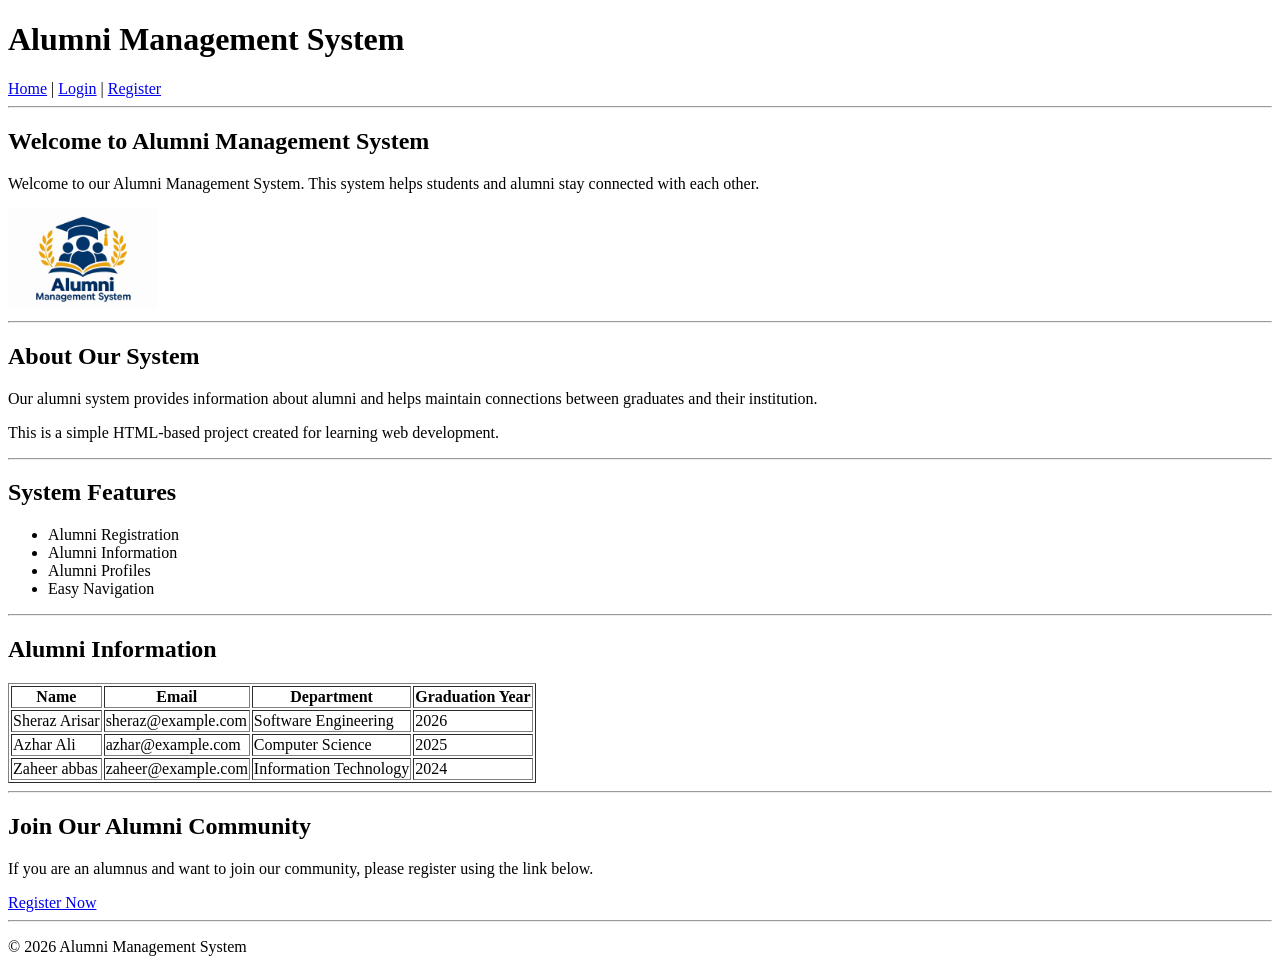
<file: Alumni managements system html Lab 1/index.html>
<!DOCTYPE html>
<html lang="en">
<head>
    <meta charset="UTF-8">
    <meta name="viewport" content="width=device-width, initial-scale=1.0">
    <title>Alumni Management System</title>
    <link rel="icon" href="images/logo.png">
</head>
<body>
    <header>
        <h1>Alumni Management System</h1>
        <nav>
            <a href="index.html">Home</a> |
            <a href="login.html">Login</a> |
            <a href="register.html">Register</a>
        </nav>
    </header>
    <hr>
    <main>
        <div>
            <h2>Welcome to Alumni Management System</h2>
            <p>
                Welcome to our Alumni Management System.
                This system helps students and alumni stay connected
                with each other.
            </p>
            <img src="image/logo.png"
                 alt="Alumni System Logo"
                 width="150">
        </div>
        <hr>
        <section>
            <h2>About Our System</h2>
            <p>
                Our alumni system provides information about alumni
                and helps maintain connections between graduates
                and their institution.
            </p>
            <p>
                This is a
                <span>simple HTML-based project</span>
                created for learning web development.
            </p>
        </section>
        <hr>
        <section>
            <h2>System Features</h2>
            <ul>
                <li>Alumni Registration</li>
                <li>Alumni Information</li>
                <li>Alumni Profiles</li>
                <li>Easy Navigation</li>
            </ul>
        </section>
        <hr>
        <section>
            <h2>Alumni Information</h2>
            <table border="1">
                <tr>
                    <th>Name</th>
                    <th>Email</th>
                    <th>Department</th>
                    <th>Graduation Year</th>
                </tr>
                <tr>
                    <td>Sheraz Arisar</td>
                    <td>sheraz@example.com</td>
                    <td>Software Engineering</td>
                    <td>2026</td>
                </tr>
                <tr>
                    <td>Azhar Ali</td>
                    <td>azhar@example.com</td>
                    <td>Computer Science</td>
                    <td>2025</td>
                </tr>
                <tr>
                    <td>Zaheer abbas</td>
                    <td>zaheer@example.com</td>
                    <td>Information Technology</td>
                    <td>2024</td>
                </tr>
            </table>
        </section>
        <hr>
        <section>
            <h2>Join Our Alumni Community</h2>
            <p>
                If you are an alumnus and want to join our community,
                please register using the link below.
            </p>
            <a href="register.html">Register Now</a>
        </section>
    </main>
    <hr>
    <footer>
        <p>
            &copy; 2026 Alumni Management System
    </p>
      </footer>
</body>
</html>
</file>
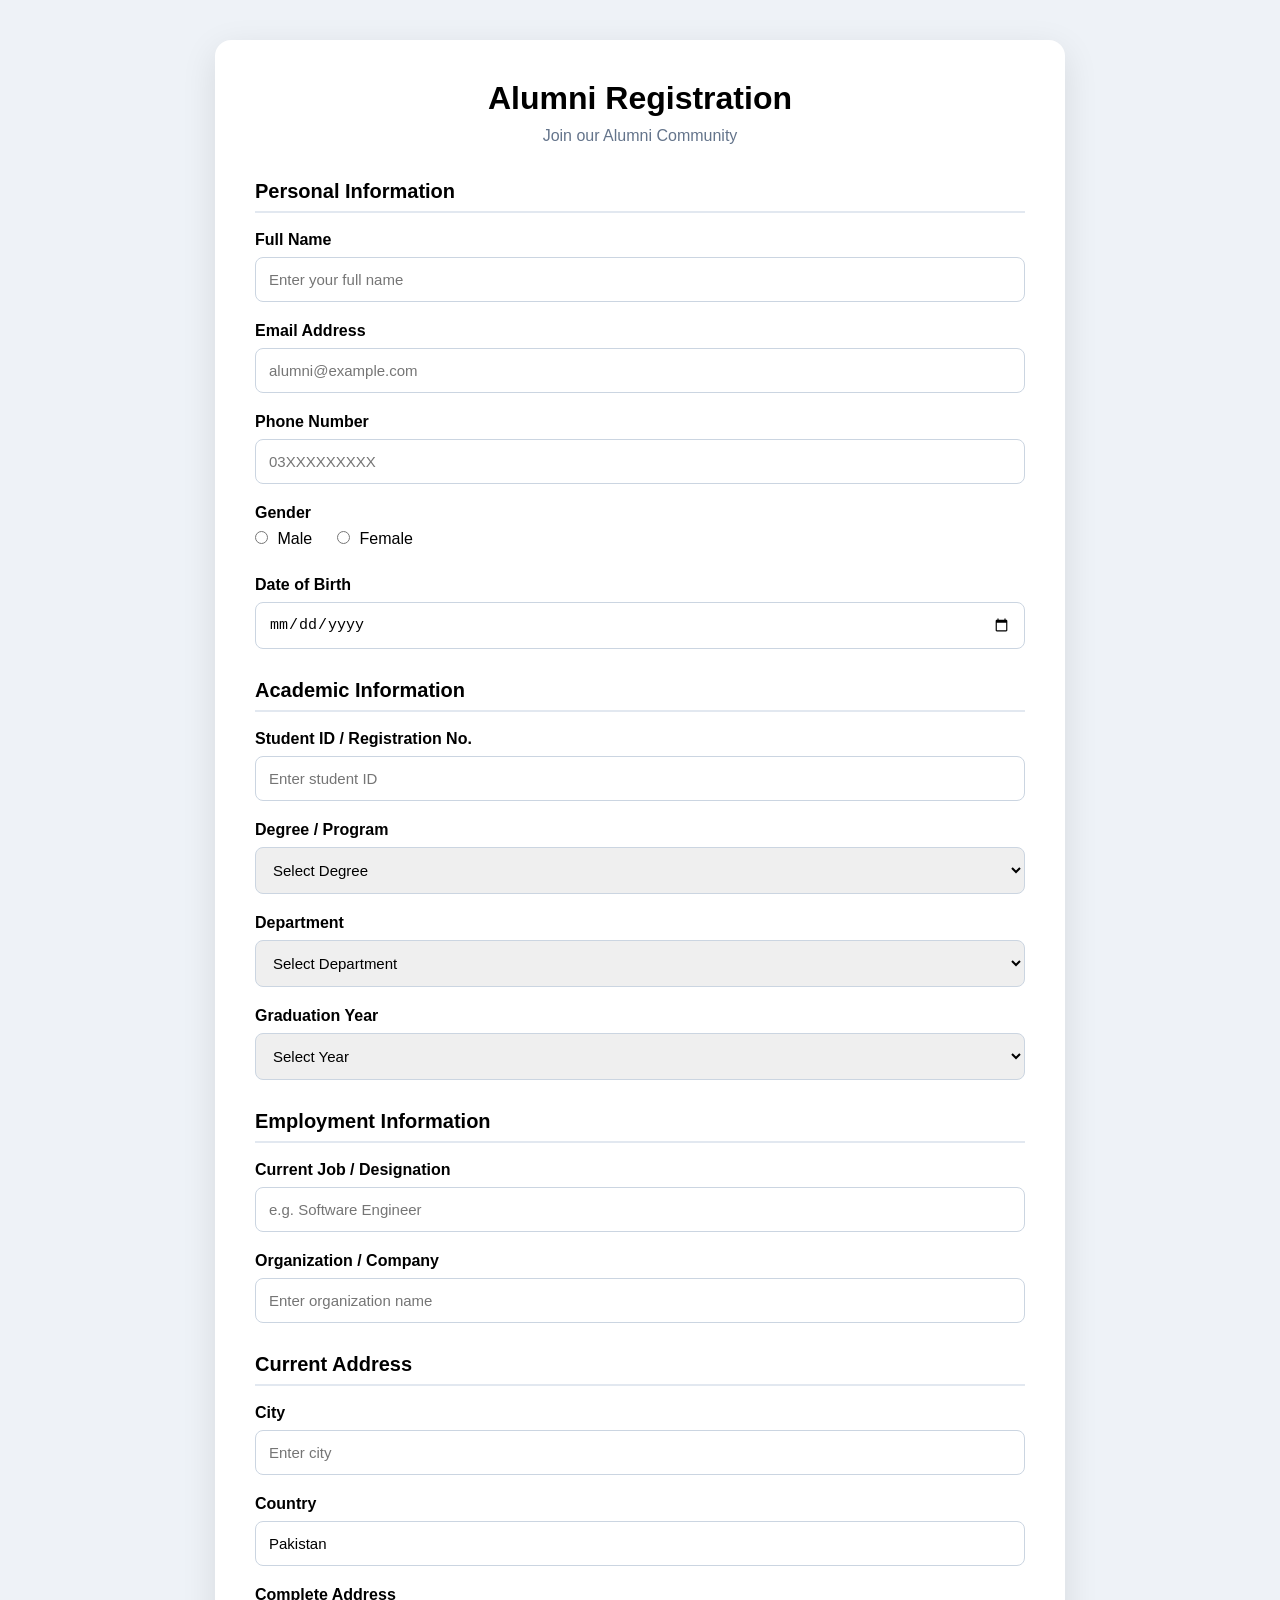
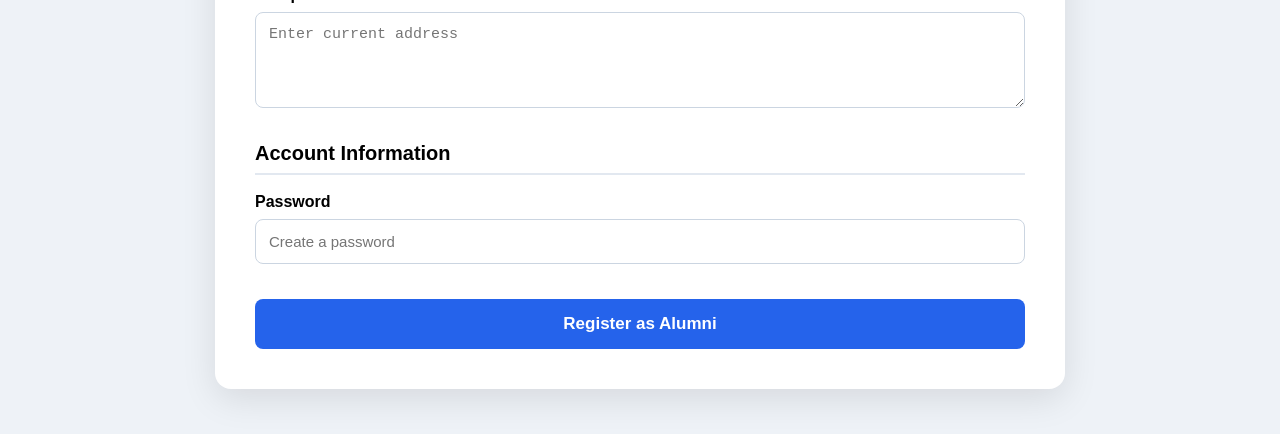
<file: alumni-system  Lab 5/index.html>
<!DOCTYPE html>
<html lang="en">
<head>
<meta charset="UTF-8">
<meta name="viewport" content="width=device-width, initial-scale=1.0">
<title>Alumni Registration</title>
<link rel="stylesheet" href="style.css">
</head>
<body>
<div class="container">
    <div class="form-card">
        <div class="header">
            <h1>Alumni Registration</h1>
            <p>Join our Alumni Community</p>
        </div>
        <form action="register.php" method="POST">
            <h2>Personal Information</h2>
            <div class="form-group">
                <label for="full_name">Full Name</label>
                <input type="text" id="full_name" name="full_name" placeholder="Enter your full name" required>
            </div>
            <div class="form-group">
                <label for="email">Email Address</label>
                <input type="email" id="email" name="email" placeholder="alumni@example.com" required>
            </div>
            <div class="form-group">
                <label for="phone">Phone Number</label>
                <input type="text" id="phone" name="phone" placeholder="03XXXXXXXXX" required>
            </div>
            <div class="form-group">
                <label>Gender</label>
                <div class="radio-group">
                    <label><input type="radio" name="gender" value="Male" required> Male</label>
                    <label><input type="radio" name="gender" value="Female"> Female</label>
                </div>
            </div>
            <div class="form-group">
                <label for="date_of_birth">Date of Birth</label>
                <input type="date" id="date_of_birth" name="date_of_birth" required>
            </div>

            <h2>Academic Information</h2>
            <div class="form-group">
                <label for="student_id">Student ID / Registration No.</label>
                <input type="text" id="student_id" name="student_id" placeholder="Enter student ID" required>
            </div>
            <div class="form-group">
                <label for="degree">Degree / Program</label>
                <select id="degree" name="degree" required>
                    <option value="">Select Degree</option>
                    <option>BS Computer Science</option>
                    <option>BS Software Engineering</option>
                    <option>BS Information Technology</option>
                    <option>BS Artificial Intelligence</option>
                    <option>MS Computer Science</option>
                    <option>MBA</option>
                </select>
            </div>
            <div class="form-group">
                <label for="department">Department</label>
                <select id="department" name="department" required>
                    <option value="">Select Department</option>
                    <option>Computer Science</option>
                    <option>Software Engineering</option>
                    <option>Information Technology</option>
                    <option>Business Administration</option>
                    <option>Electrical Engineering</option>
                </select>
            </div>
            <div class="form-group">
                <label for="graduation_year">Graduation Year</label>
                <select id="graduation_year" name="graduation_year" required>
                    <option value="">Select Year</option>
                    <option>2026</option><option>2025</option>
                    <option>2024</option><option>2023</option>
                    <option>2022</option><option>2021</option>
                    <option>2020</option><option>2019</option>
                    <option>2018</option><option>2017</option>
                    <option>2016</option><option>2015</option>
                </select>
            </div>

            <h2>Employment Information</h2>
            <div class="form-group">
                <label for="current_job">Current Job / Designation</label>
                <input type="text" id="current_job" name="current_job" placeholder="e.g. Software Engineer">
            </div>
            <div class="form-group">
                <label for="company">Organization / Company</label>
                <input type="text" id="company" name="company" placeholder="Enter organization name">
            </div>

            <h2>Current Address</h2>
            <div class="form-group">
                <label for="city">City</label>
                <input type="text" id="city" name="city" placeholder="Enter city" required>
            </div>
            <div class="form-group">
                <label for="country">Country</label>
                <input type="text" id="country" name="country" value="Pakistan" required>
            </div>
            <div class="form-group">
                <label for="address">Complete Address</label>
                <textarea id="address" name="address" rows="4" placeholder="Enter current address"></textarea>
            </div>

            <h2>Account Information</h2>
            <div class="form-group">
                <label for="password">Password</label>
                <input type="password" id="password" name="password" placeholder="Create a password" required>
            </div>

            <button type="submit">Register as Alumni</button>
        </form>
    </div>
</div>
</body>
</html>
</file>
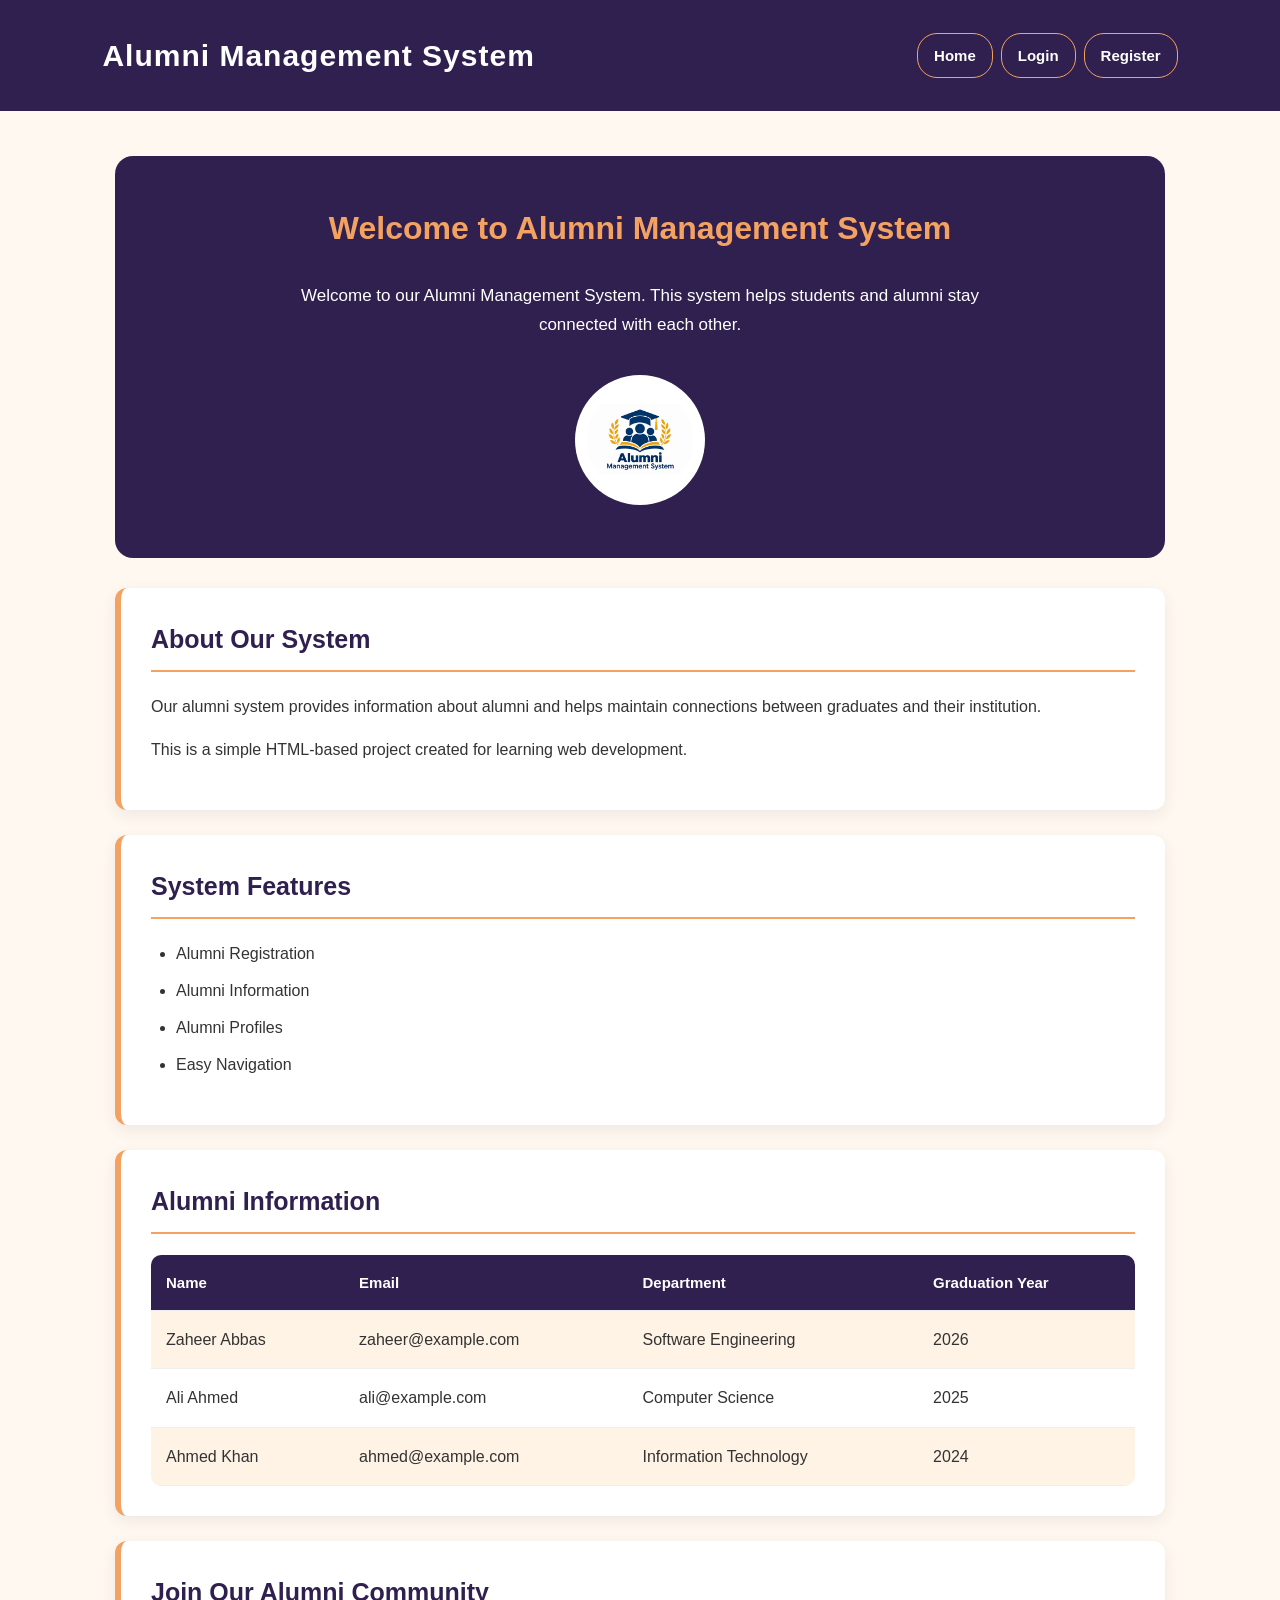
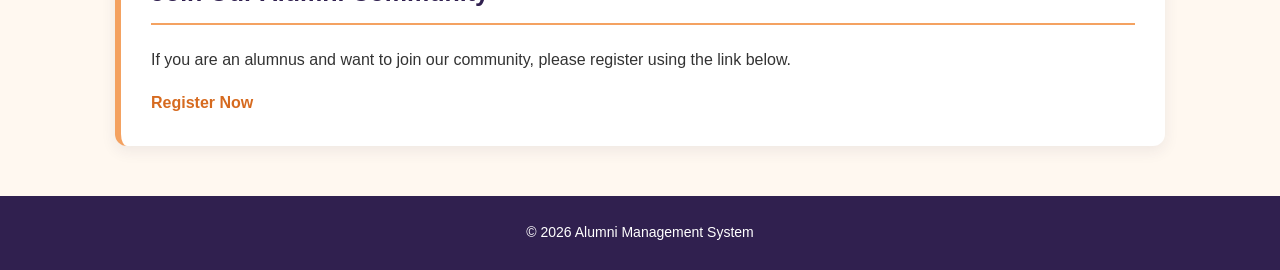
<file: Alumni_Management_System_html_css_lab2/index.html>
<!DOCTYPE html>
<html lang="en">
<head>
    <meta charset="UTF-8">
    <meta name="viewport" content="width=device-width, initial-scale=1.0">
    <title>Alumni Management System</title>
    <link rel="icon" href="image/logo.png">
    <link rel="stylesheet" href="style.css">
</head>
<body>
<header>
    <h1>Alumni Management System</h1>
    <nav>
        <a href="index.html">Home</a>
        <a href="login.html">Login</a>
        <a href="register.html">Register</a>
    </nav>
</header>
<main>
    <div class="profile">
        <h2>Welcome to Alumni Management System</h2>
        <p>
            Welcome to our Alumni Management System.
            This system helps students and alumni stay connected
            with each other.
        </p>
        <img src="image/logo.png" alt="Alumni System Logo">
    </div>
    <section>
        <h2>About Our System</h2>
        <p>
            Our alumni system provides information about alumni
            and helps maintain connections between graduates
            and their institution.
        </p>
        <p>
            This is a
            <span>simple HTML-based project</span>
            created for learning web development.
        </p>
    </section>
    <section>
        <h2>System Features</h2>
        <ul>
            <li>Alumni Registration</li>
            <li>Alumni Information</li>
            <li>Alumni Profiles</li>
            <li>Easy Navigation</li>
        </ul>
    </section>
    <section>
        <h2>Alumni Information</h2>
        <table>
            <tr>
                <th>Name</th>
                <th>Email</th>
                <th>Department</th>
                <th>Graduation Year</th>
            </tr>
            <tr>
                <td>Zaheer Abbas</td>
                <td>zaheer@example.com</td>
                <td>Software Engineering</td>
                <td>2026</td>
            </tr>
            <tr>
                <td>Ali Ahmed</td>
                <td>ali@example.com</td>
                <td>Computer Science</td>
                <td>2025</td>
            </tr>
            <tr>
                <td>Ahmed Khan</td>
                <td>ahmed@example.com</td>
                <td>Information Technology</td>
                <td>2024</td>
            </tr>
        </table>
    </section>
    <section>
        <h2>Join Our Alumni Community</h2>
        <p>
            If you are an alumnus and want to join our community,
            please register using the link below.
        </p>
        <a href="register.html">Register Now</a>
    </section>
</main>
<footer>
    <p>&copy; 2026 Alumni Management System</p>
</footer>
</body>
</html>
</file>
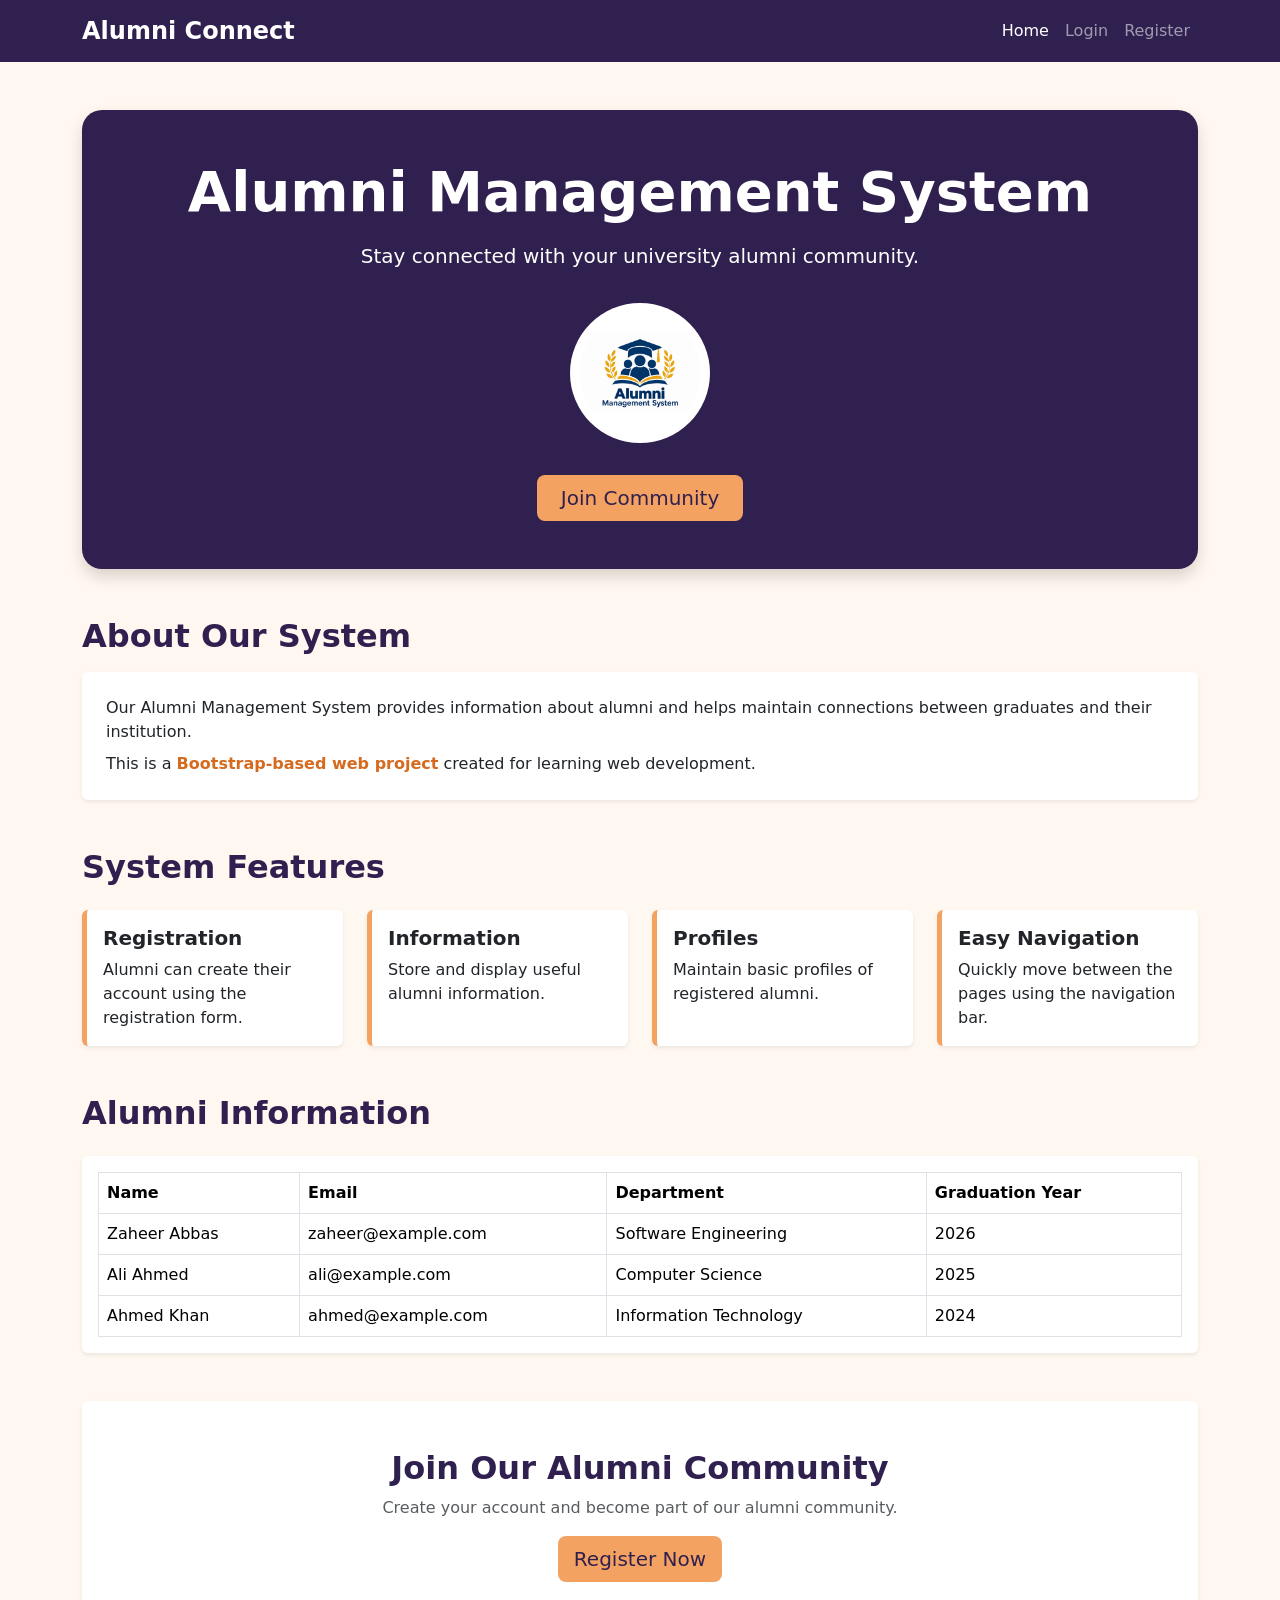
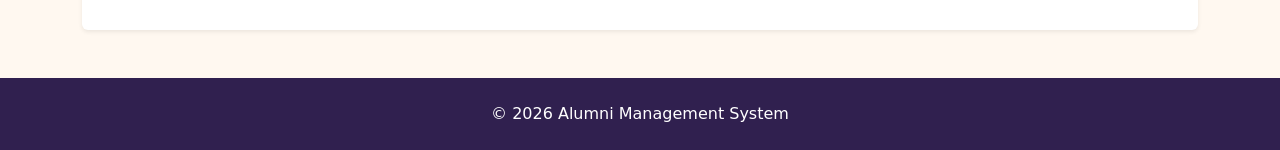
<file: AMS complee website lab3/index.html>
<!DOCTYPE html>
<html lang="en">
<head>
    <meta charset="UTF-8">
    <meta name="viewport" content="width=device-width, initial-scale=1.0">
    <title>Alumni Management System</title>
    <link rel="icon" href="image/logo.png">

    <link href="https://cdn.jsdelivr.net/npm/bootstrap@5.3.3/dist/css/bootstrap.min.css" rel="stylesheet">

    <style>
        body {
            background-color: #fff8f0;
        }

        .navbar-custom {
            background-color: #30204f;
        }

        .hero {
            background-color: #30204f;
            color: white;
            border-radius: 20px;
        }

        .hero img {
            width: 140px;
            height: 140px;
            object-fit: contain;
            background-color: white;
            padding: 10px;
            border-radius: 50%;
        }

        .section-title {
            color: #30204f;
        }

        .accent {
            color: #d66a1f;
        }

        .feature-card {
            border: none;
            border-left: 5px solid #f4a261;
            transition: 0.3s;
        }

        .feature-card:hover {
            transform: translateY(-5px);
        }

        .table thead {
            background-color: #30204f;
            color: white;
        }

        .footer {
            background-color: #30204f;
        }

        .btn-orange {
            background-color: #f4a261;
            color: #30204f;
            border: none;
        }

        .btn-orange:hover {
            background-color: #30204f;
            color: white;
        }
    </style>
</head>

<body>

<nav class="navbar navbar-expand-lg navbar-dark navbar-custom">
    <div class="container">

        <a class="navbar-brand fw-bold fs-4" href="index.html">
            Alumni Connect
        </a>

        <button class="navbar-toggler" type="button"
                data-bs-toggle="collapse"
                data-bs-target="#mainNavbar">
            <span class="navbar-toggler-icon"></span>
        </button>

        <div class="collapse navbar-collapse" id="mainNavbar">

            <ul class="navbar-nav ms-auto">

                <li class="nav-item">
                    <a class="nav-link active" href="index.html">
                        Home
                    </a>
                </li>

                <li class="nav-item">
                    <a class="nav-link" href="login.html">
                        Login
                    </a>
                </li>

                <li class="nav-item">
                    <a class="nav-link" href="register.html">
                        Register
                    </a>
                </li>

            </ul>

        </div>
    </div>
</nav>

<main class="container my-5">

    <section class="hero p-5 text-center shadow">

        <h1 class="display-4 fw-bold mb-3">
            Alumni Management System
        </h1>

        <p class="lead">
            Stay connected with your university alumni community.
        </p>

        <img src="image/logo.png"
             alt="Alumni System Logo"
             class="my-3">

        <div class="mt-3">
            <a href="register.html" class="btn btn-orange btn-lg px-4">
                Join Community
            </a>
        </div>

    </section>

    <section class="my-5">

        <h2 class="section-title fw-bold mb-3">
            About Our System
        </h2>

        <div class="card shadow-sm border-0">
            <div class="card-body p-4">

                <p class="mb-2">
                    Our Alumni Management System provides information
                    about alumni and helps maintain connections between
                    graduates and their institution.
                </p>

                <p class="mb-0">
                    This is a <span class="accent fw-bold">
                    Bootstrap-based web project</span>
                    created for learning web development.
                </p>

            </div>
        </div>

    </section>

    <section class="my-5">

        <h2 class="section-title fw-bold mb-4">
            System Features
        </h2>

        <div class="row g-4">

            <div class="col-md-6 col-lg-3">

                <div class="card feature-card shadow-sm h-100">
                    <div class="card-body">

                        <h5 class="card-title fw-bold">
                            Registration
                        </h5>

                        <p class="card-text">
                            Alumni can create their account
                            using the registration form.
                        </p>

                    </div>
                </div>

            </div>

            <div class="col-md-6 col-lg-3">

                <div class="card feature-card shadow-sm h-100">
                    <div class="card-body">

                        <h5 class="card-title fw-bold">
                            Information
                        </h5>

                        <p class="card-text">
                            Store and display useful alumni
                            information.
                        </p>

                    </div>
                </div>

            </div>

            <div class="col-md-6 col-lg-3">

                <div class="card feature-card shadow-sm h-100">
                    <div class="card-body">

                        <h5 class="card-title fw-bold">
                            Profiles
                        </h5>

                        <p class="card-text">
                            Maintain basic profiles of
                            registered alumni.
                        </p>

                    </div>
                </div>

            </div>

            <div class="col-md-6 col-lg-3">

                <div class="card feature-card shadow-sm h-100">
                    <div class="card-body">

                        <h5 class="card-title fw-bold">
                            Easy Navigation
                        </h5>

                        <p class="card-text">
                            Quickly move between the pages
                            using the navigation bar.
                        </p>

                    </div>
                </div>

            </div>

        </div>

    </section>

    <section class="my-5">

        <h2 class="section-title fw-bold mb-4">
            Alumni Information
        </h2>

        <div class="card shadow-sm border-0">

            <div class="card-body">

                <div class="table-responsive">

                    <table class="table table-hover table-bordered align-middle mb-0">

                        <thead>
                            <tr>
                                <th>Name</th>
                                <th>Email</th>
                                <th>Department</th>
                                <th>Graduation Year</th>
                            </tr>
                        </thead>

                        <tbody>

                            <tr>
                                <td>Zaheer Abbas</td>
                                <td>zaheer@example.com</td>
                                <td>Software Engineering</td>
                                <td>2026</td>
                            </tr>

                            <tr>
                                <td>Ali Ahmed</td>
                                <td>ali@example.com</td>
                                <td>Computer Science</td>
                                <td>2025</td>
                            </tr>

                            <tr>
                                <td>Ahmed Khan</td>
                                <td>ahmed@example.com</td>
                                <td>Information Technology</td>
                                <td>2024</td>
                            </tr>

                        </tbody>

                    </table>

                </div>

            </div>

        </div>

    </section>

    <section class="my-5">

        <div class="card border-0 shadow-sm text-center">

            <div class="card-body p-5">

                <h2 class="section-title fw-bold">
                    Join Our Alumni Community
                </h2>

                <p class="text-muted">
                    Create your account and become part of
                    our alumni community.
                </p>

                <a href="register.html"
                   class="btn btn-orange btn-lg">
                    Register Now
                </a>

            </div>

        </div>

    </section>

</main>

<footer class="footer text-white text-center py-4">

    <p class="mb-0">
        &copy; 2026 Alumni Management System
    </p>

</footer>

<script src="https://cdn.jsdelivr.net/npm/bootstrap@5.3.3/dist/js/bootstrap.bundle.min.js"></script>

</body>
</html>
</file>
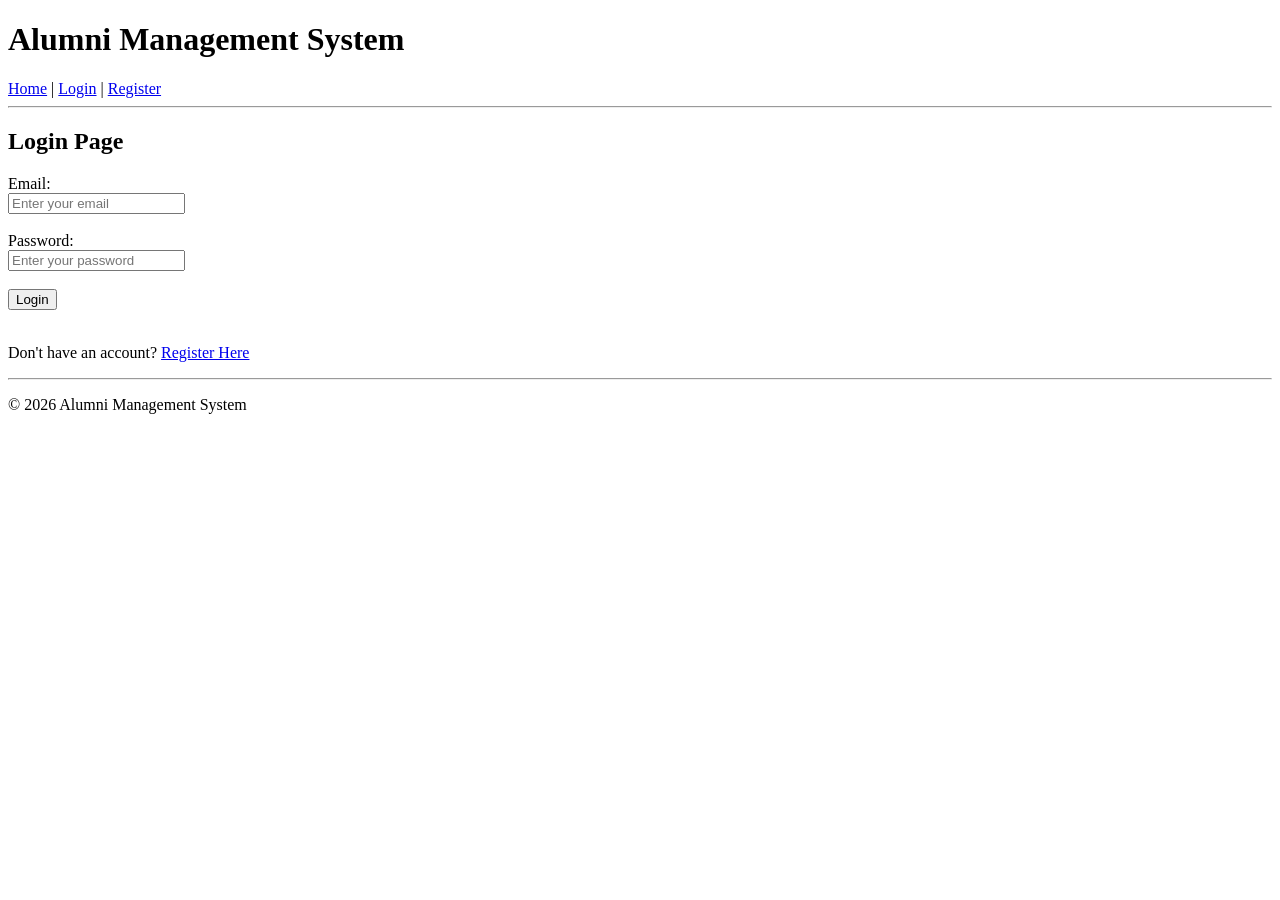
<file: Alumni managements system html Lab 1/login.html>
<!DOCTYPE html>
<html lang="en">
<head>
    <meta charset="UTF-8">
    <meta name="viewport" content="width=device-width, initial-scale=1.0">
    <title>Login - Alumni Management System</title>
    <link rel="icon" href="images/logo.png">
</head>
<body>
    <header>
        <h1>Alumni Management System</h1>
        <nav>
            <a href="index.html">Home</a> |
            <a href="login.html">Login</a> |
            <a href="register.html">Register</a>
        </nav>
    </header>
    <hr>
    <main>
        <h2>Login Page</h2>
        <div>
            <form>
                <label for="email">Email:</label>
                <br>
                <input
                    type="email"
                    id="email"
                    name="email"
                    placeholder="Enter your email"
                    required>
                <br><br>
                <label for="password">Password:</label>
                <br>
                <input
                    type="password"
                    id="password"
                    name="password"
                    placeholder="Enter your password"
                    required >
                <br><br>
                <button type="submit">Login</button>
            </form>
        </div>
        <br>
        <p>
            Don't have an account?
            <a href="register.html">Register Here</a>
        </p>
    </main>
    <hr>
    <footer>
        <p>
            &copy; 2026 Alumni Management System
        </p>
    </footer>
</body>
</html>
</file>
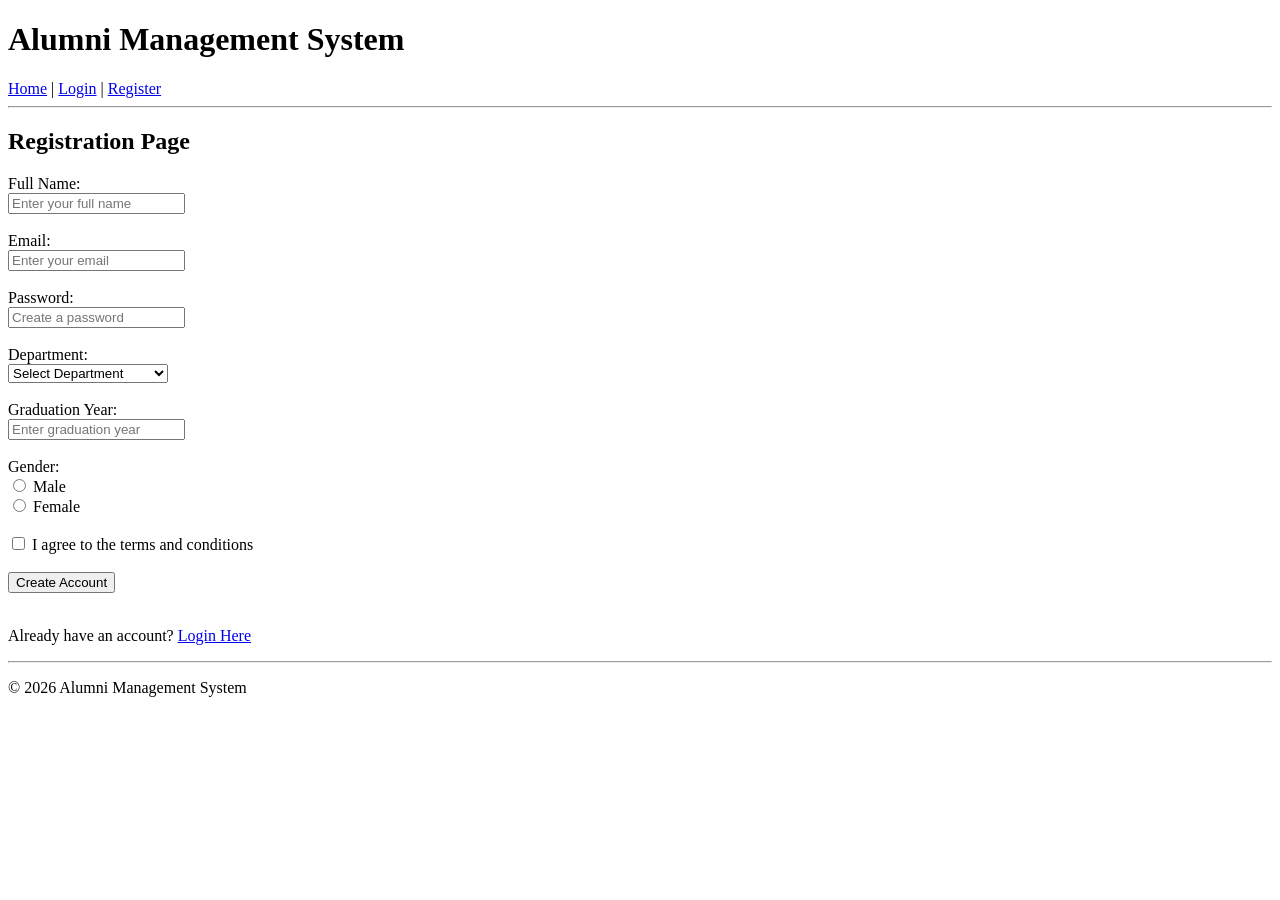
<file: Alumni managements system html Lab 1/register.html>
<!DOCTYPE html>
<html lang="en">
<head>
    <meta charset="UTF-8">
    <meta name="viewport" content="width=device-width, initial-scale=1.0">
    <title>Register - Alumni Management System</title>
    <link rel="icon" href="images/logo.png">
</head>
<body>
    <header>
        <h1>Alumni Management System</h1>
        <nav>
            <a href="index.html">Home</a> |
            <a href="login.html">Login</a> |
            <a href="register.html">Register</a>
        </nav>
    </header>
    <hr>
    <main>
        <h2>Registration Page</h2>
        <div>
            <form>
                <label for="fullname">Full Name:</label>
                <br>
                <input
                    type="text"
                    id="fullname"
                    name="fullname"
                    placeholder="Enter your full name"
                    required>
              <br><br>
                <label for="email">Email:</label>
                <br>
                <input
                    type="email"
                    id="email"
                    name="email"
                    placeholder="Enter your email"
                    required>
                <br><br>
                <label for="password">Password:</label>
                <br>
                <input
                    type="password"
                    id="password"
                    name="password"
                    placeholder="Create a password"
                    required >
                <br><br>
                <label for="department">Department:</label>
                <br>
                <select id="department" name="department">
                    <option value="">Select Department</option>
                    <option value="software-engineering">
                        Software Engineering
                    </option>
                    <option value="computer-science">
                        Computer Science
                    </option>
                    <option value="information-technology">
                        Information Technology
                    </option>
                </select>
                <br><br>
                <label for="year">Graduation Year:</label>
                <br>
                <input
                    type="number"
                    id="year"
                    name="year"
                    placeholder="Enter graduation year">
                <br><br>
                <label>Gender:</label>
                <br>
                <input
                    type="radio"
                    id="male"
                    name="gender"
                    value="male">
                <label for="male">Male</label>
                <br>
                <input
                    type="radio"
                    id="female"
                    name="gender"
                    value="female" >
                <label for="female">Female</label>
                <br><br>
                <input
                    type="checkbox"
                    id="terms"
                    name="terms"
                    required >
                <label for="terms">
                    I agree to the terms and conditions
                </label>
                <br><br>
                <button type="submit">Create Account</button>
            </form>
        </div>
        <br>
        <p>
            Already have an account?
            <a href="login.html">Login Here</a>
        </p>
    </main>
    <hr>
    <footer>
        <p>
            &copy; 2026 Alumni Management System
        </p>
    </footer>
</body>
</html>
</file>
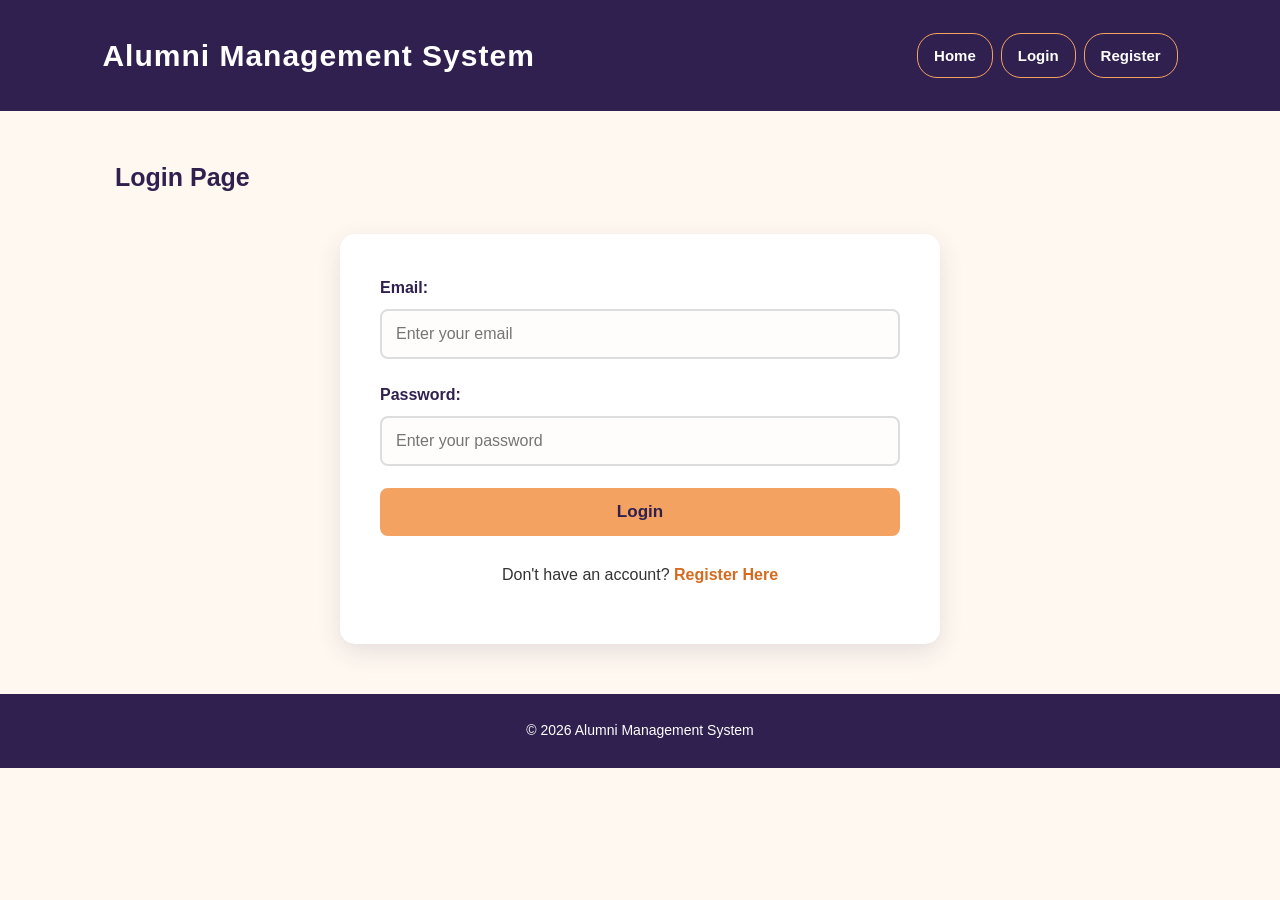
<file: Alumni_Management_System_html_css_lab2/login.html>
<!DOCTYPE html>
<html lang="en">
<head>
    <meta charset="UTF-8">
    <meta name="viewport" content="width=device-width, initial-scale=1.0">
    <title>Login - Alumni Management System</title>
    <link rel="icon" href="images/logo.png">
    <link rel="stylesheet" href="style.css">
</head>
<body>
<header>
    <h1>Alumni Management System</h1>
    <nav>
        <a href="index.html">Home</a>
        <a href="login.html">Login</a>
        <a href="register.html">Register</a>
    </nav>
</header>
<main>
    <h2>Login Page</h2>
    <div class="form-container">
        <form>
            <div class="form-group">
                <label for="email">Email:</label>
                <input
                    type="email"
                    id="email"
                    name="email"
                    placeholder="Enter your email"
                    required>
            </div>
            <div class="form-group">
                <label for="password">Password:</label>
                <input
                    type="password"
                    id="password"
                    name="password"
                    placeholder="Enter your password"
                    required>
            </div>
            <button type="submit">Login</button>
        </form>
        <p class="account-link">
            Don't have an account?
            <a href="register.html">Register Here</a>
        </p>
    </div>
</main>
<footer>
    <p>&copy; 2026 Alumni Management System</p>
</footer>
</body>
</html>
</file>
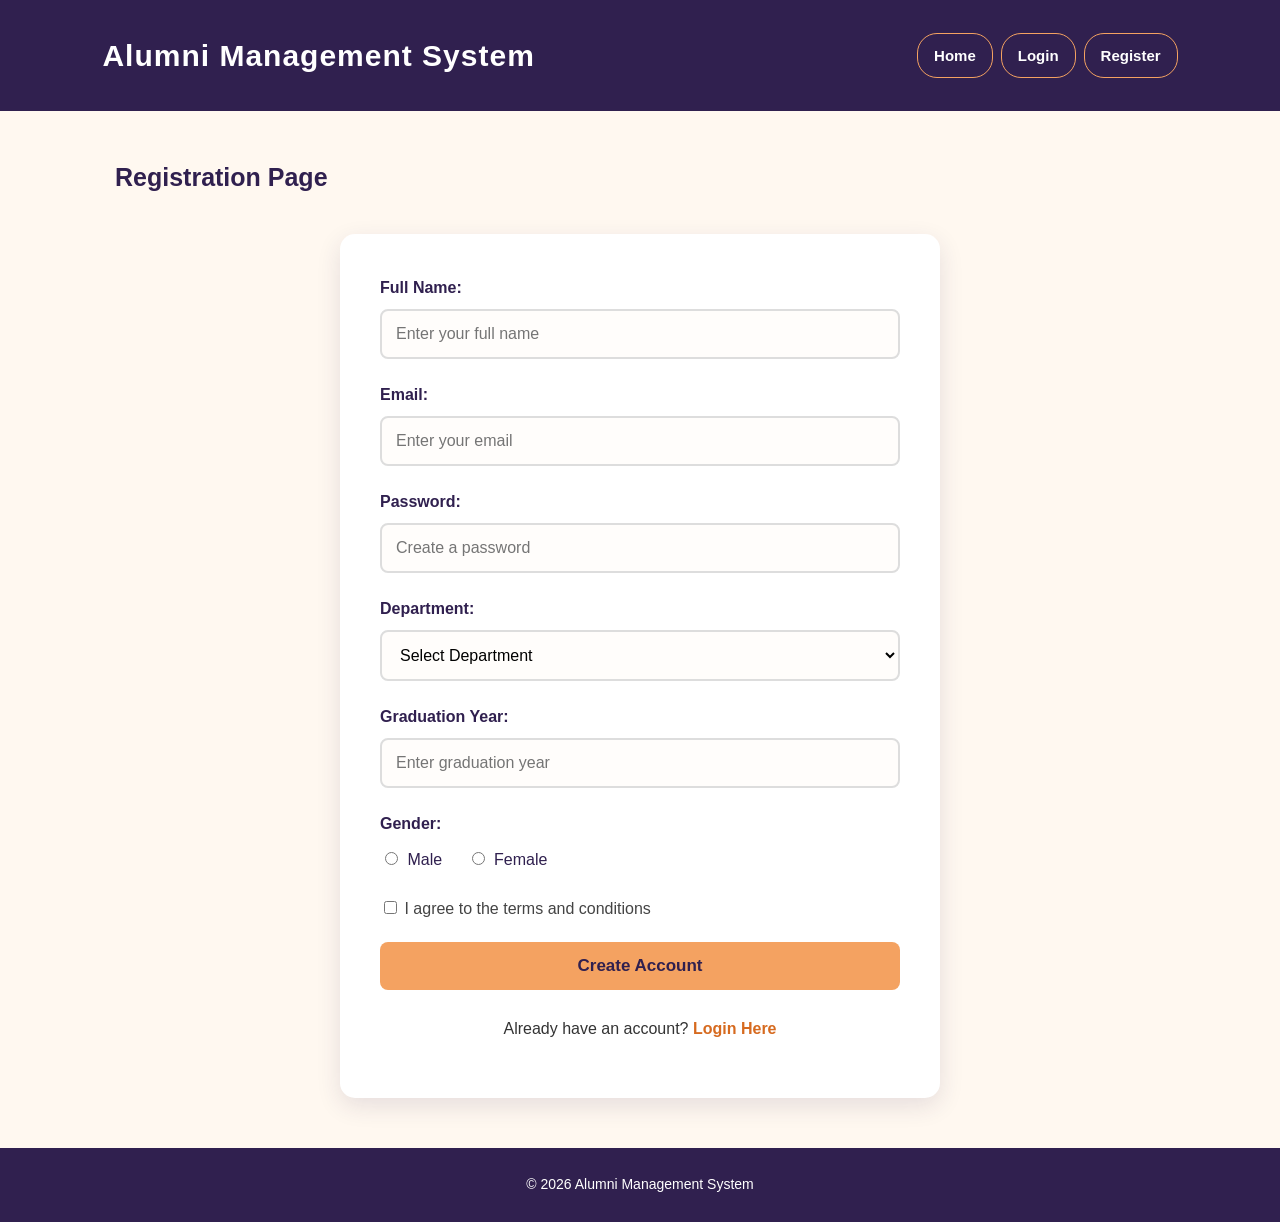
<file: Alumni_Management_System_html_css_lab2/register.html>
<!DOCTYPE html>
<html lang="en">
<head>
    <meta charset="UTF-8">
    <meta name="viewport" content="width=device-width, initial-scale=1.0">
    <title>Register - Alumni Management System</title>
    <link rel="icon" href="images/logo.png">
    <link rel="stylesheet" href="style.css">
</head>
<body>
<header>
    <h1>Alumni Management System</h1>
    <nav>
        <a href="index.html">Home</a>
        <a href="login.html">Login</a>
        <a href="register.html">Register</a>
    </nav>
</header>
<main>
    <h2>Registration Page</h2>
    <div class="form-container">
        <form>
            <div class="form-group">
                <label for="fullname">Full Name:</label>
                <input
                    type="text"
                    id="fullname"
                    name="fullname"
                    placeholder="Enter your full name"
                    required>
            </div>
            <div class="form-group">
                <label for="email">Email:</label>
                <input
                    type="email"
                    id="email"
                    name="email"
                    placeholder="Enter your email"
                    required>
            </div>
            <div class="form-group">
                <label for="password">Password:</label>
                <input
                    type="password"
                    id="password"
                    name="password"
                    placeholder="Create a password"
                    required>
            </div>
            <div class="form-group">
                <label for="department">Department:</label>

                <select id="department" name="department" required>
                    <option value="">Select Department</option>
                    <option value="software-engineering">
                        Software Engineering
                    </option>
                    <option value="computer-science">
                        Computer Science
                    </option>
                    <option value="information-technology">
                        Information Technology
                    </option>
                </select>
            </div>
            <div class="form-group">
                <label for="year">Graduation Year:</label>
                <input
                    type="number"
                    id="year"
                    name="year"
                    placeholder="Enter graduation year">
            </div>
            <div class="form-group">
                <label>Gender:</label>
                <div class="radio-group">
                    <input
                        type="radio"
                        id="male"
                        name="gender"
                        value="male">
                    <label for="male">Male</label>
                    <input
                        type="radio"
                        id="female"
                        name="gender"
                        value="female">
                    <label for="female">Female</label>
                </div>
            </div>

            <div class="terms">
                <input
                    type="checkbox"
                    id="terms"
                    name="terms"
                    required>
                <label for="terms">
                    I agree to the terms and conditions
                </label>
            </div>
            <button type="submit">
                Create Account
            </button>
        </form>
        <p class="account-link">
            Already have an account?
            <a href="login.html">Login Here</a>
        </p>
   </div>
</main>
<footer>
    <p>&copy; 2026 Alumni Management System</p>
</footer>
</body>
</html>
</file>
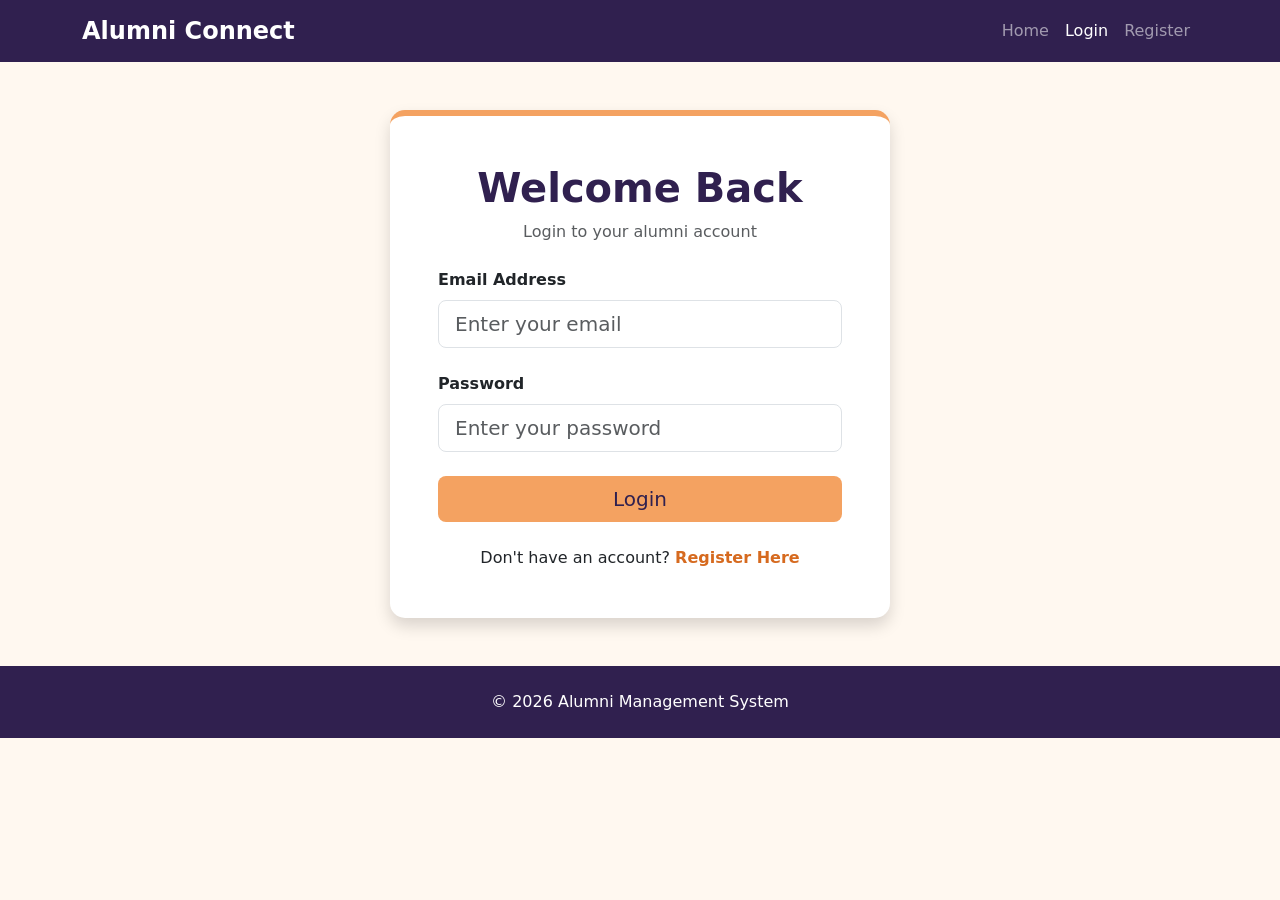
<file: AMS complee website lab3/login.html>
<!DOCTYPE html>
<html lang="en">
<head>
    <meta charset="UTF-8">
    <meta name="viewport" content="width=device-width, initial-scale=1.0">
    <title>Login - Alumni Management System</title>
    <link rel="icon" href="images/logo.png">

    <link href="https://cdn.jsdelivr.net/npm/bootstrap@5.3.3/dist/css/bootstrap.min.css" rel="stylesheet">

    <style>
        body {
            background-color: #fff8f0;
        }

        .navbar-custom {
            background-color: #30204f;
        }

        .login-card {
            max-width: 500px;
            border: none;
            border-top: 6px solid #f4a261;
            border-radius: 15px;
        }

        .login-title {
            color: #30204f;
        }

        .btn-orange {
            background-color: #f4a261;
            color: #30204f;
            border: none;
        }

        .btn-orange:hover {
            background-color: #30204f;
            color: white;
        }

        .custom-link {
            color: #d66a1f;
            text-decoration: none;
            font-weight: bold;
        }

        .custom-link:hover {
            text-decoration: underline;
        }

        .footer {
            background-color: #30204f;
        }
    </style>
</head>

<body>

<nav class="navbar navbar-expand-lg navbar-dark navbar-custom">

    <div class="container">

        <a class="navbar-brand fw-bold fs-4" href="index.html">
            Alumni Connect
        </a>

        <button class="navbar-toggler" type="button"
                data-bs-toggle="collapse"
                data-bs-target="#mainNavbar">

            <span class="navbar-toggler-icon"></span>

        </button>

        <div class="collapse navbar-collapse" id="mainNavbar">

            <ul class="navbar-nav ms-auto">

                <li class="nav-item">
                    <a class="nav-link" href="index.html">
                        Home
                    </a>
                </li>

                <li class="nav-item">
                    <a class="nav-link active" href="login.html">
                        Login
                    </a>
                </li>

                <li class="nav-item">
                    <a class="nav-link" href="register.html">
                        Register
                    </a>
                </li>

            </ul>

        </div>

    </div>

</nav>

<main class="container my-5">

    <div class="card login-card shadow mx-auto">

        <div class="card-body p-5">

            <div class="text-center mb-4">

                <h1 class="login-title fw-bold">
                    Welcome Back
                </h1>

                <p class="text-muted">
                    Login to your alumni account
                </p>

            </div>

            <form>

                <div class="mb-4">

                    <label for="email"
                           class="form-label fw-bold">
                        Email Address
                    </label>

                    <input
                        type="email"
                        class="form-control form-control-lg"
                        id="email"
                        name="email"
                        placeholder="Enter your email"
                        required>

                </div>

                <div class="mb-4">

                    <label for="password"
                           class="form-label fw-bold">
                        Password
                    </label>

                    <input
                        type="password"
                        class="form-control form-control-lg"
                        id="password"
                        name="password"
                        placeholder="Enter your password"
                        required>

                </div>

                <button type="submit"
                        class="btn btn-orange btn-lg w-100">
                    Login
                </button>

            </form>

            <div class="text-center mt-4">

                <p class="mb-0">
                    Don't have an account?
                    <a href="register.html"
                       class="custom-link">
                        Register Here
                    </a>
                </p>

            </div>

        </div>

    </div>

</main>

<footer class="footer text-white text-center py-4 mt-5">

    <p class="mb-0">
        &copy; 2026 Alumni Management System
    </p>

</footer>

<script src="https://cdn.jsdelivr.net/npm/bootstrap@5.3.3/dist/js/bootstrap.bundle.min.js"></script>

</body>
</html>
</file>
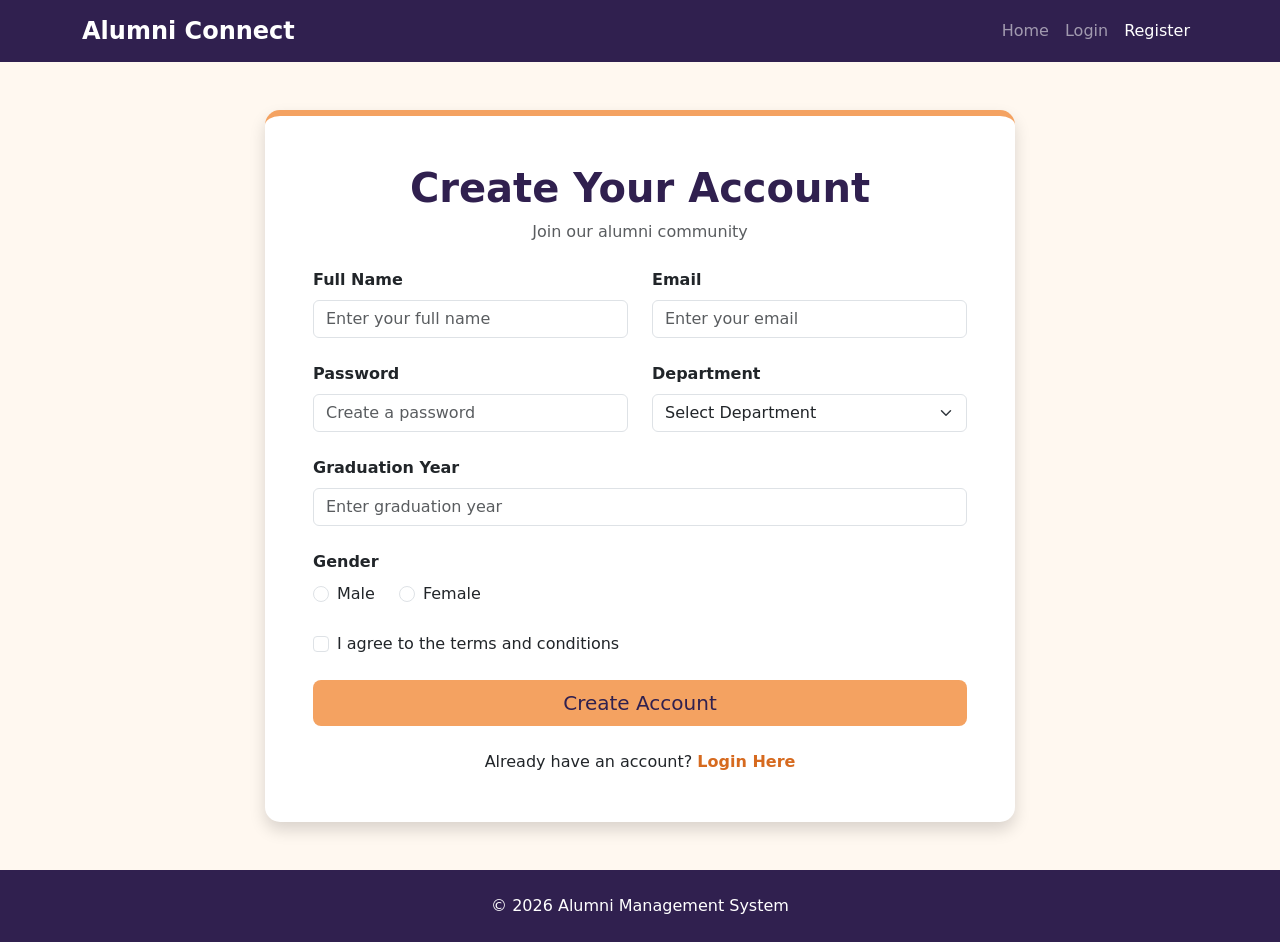
<file: AMS complee website lab3/register.html>
<!DOCTYPE html>
<html lang="en">
<head>
    <meta charset="UTF-8">
    <meta name="viewport" content="width=device-width, initial-scale=1.0">
    <title>Register - Alumni Management System</title>
    <link rel="icon" href="images/logo.png">

    <link href="https://cdn.jsdelivr.net/npm/bootstrap@5.3.3/dist/css/bootstrap.min.css" rel="stylesheet">

    <style>
        body {
            background-color: #fff8f0;
        }

        .navbar-custom {
            background-color: #30204f;
        }

        .register-card {
            max-width: 750px;
            border: none;
            border-top: 6px solid #f4a261;
            border-radius: 15px;
        }

        .register-title {
            color: #30204f;
        }

        .btn-orange {
            background-color: #f4a261;
            color: #30204f;
            border: none;
        }

        .btn-orange:hover {
            background-color: #30204f;
            color: white;
        }

        .custom-link {
            color: #d66a1f;
            text-decoration: none;
            font-weight: bold;
        }

        .custom-link:hover {
            text-decoration: underline;
        }

        .footer {
            background-color: #30204f;
        }
    </style>
</head>

<body>

<nav class="navbar navbar-expand-lg navbar-dark navbar-custom">

    <div class="container">

        <a class="navbar-brand fw-bold fs-4" href="index.html">
            Alumni Connect
        </a>

        <button class="navbar-toggler" type="button"
                data-bs-toggle="collapse"
                data-bs-target="#mainNavbar">

            <span class="navbar-toggler-icon"></span>

        </button>

        <div class="collapse navbar-collapse" id="mainNavbar">

            <ul class="navbar-nav ms-auto">

                <li class="nav-item">
                    <a class="nav-link" href="index.html">
                        Home
                    </a>
                </li>

                <li class="nav-item">
                    <a class="nav-link" href="login.html">
                        Login
                    </a>
                </li>

                <li class="nav-item">
                    <a class="nav-link active" href="register.html">
                        Register
                    </a>
                </li>

            </ul>

        </div>

    </div>

</nav>

<main class="container my-5">

    <div class="card register-card shadow mx-auto">

        <div class="card-body p-5">

            <div class="text-center mb-4">

                <h1 class="register-title fw-bold">
                    Create Your Account
                </h1>

                <p class="text-muted">
                    Join our alumni community
                </p>

            </div>

            <form>

                <div class="row">

                    <div class="col-md-6 mb-4">

                        <label for="fullname"
                               class="form-label fw-bold">
                            Full Name
                        </label>

                        <input
                            type="text"
                            class="form-control"
                            id="fullname"
                            name="fullname"
                            placeholder="Enter your full name"
                            required>

                    </div>

                    <div class="col-md-6 mb-4">

                        <label for="email"
                               class="form-label fw-bold">
                            Email
                        </label>

                        <input
                            type="email"
                            class="form-control"
                            id="email"
                            name="email"
                            placeholder="Enter your email"
                            required>

                    </div>

                </div>

                <div class="row">

                    <div class="col-md-6 mb-4">

                        <label for="password"
                               class="form-label fw-bold">
                            Password
                        </label>

                        <input
                            type="password"
                            class="form-control"
                            id="password"
                            name="password"
                            placeholder="Create a password"
                            required>

                    </div>

                    <div class="col-md-6 mb-4">

                        <label for="department"
                               class="form-label fw-bold">
                            Department
                        </label>

                        <select
                            class="form-select"
                            id="department"
                            name="department"
                            required>

                            <option value="">
                                Select Department
                            </option>

                            <option value="software-engineering">
                                Software Engineering
                            </option>

                            <option value="computer-science">
                                Computer Science
                            </option>

                            <option value="information-technology">
                                Information Technology
                            </option>

                        </select>

                    </div>

                </div>

                <div class="mb-4">

                    <label for="year"
                           class="form-label fw-bold">
                        Graduation Year
                    </label>

                    <input
                        type="number"
                        class="form-control"
                        id="year"
                        name="year"
                        placeholder="Enter graduation year">

                </div>

                <div class="mb-4">

                    <label class="form-label fw-bold">
                        Gender
                    </label>

                    <div class="d-flex gap-4">

                        <div class="form-check">

                            <input
                                class="form-check-input"
                                type="radio"
                                name="gender"
                                id="male"
                                value="male">

                            <label class="form-check-label"
                                   for="male">
                                Male
                            </label>

                        </div>

                        <div class="form-check">

                            <input
                                class="form-check-input"
                                type="radio"
                                name="gender"
                                id="female"
                                value="female">

                            <label class="form-check-label"
                                   for="female">
                                Female
                            </label>

                        </div>

                    </div>

                </div>

                <div class="form-check mb-4">

                    <input
                        class="form-check-input"
                        type="checkbox"
                        id="terms"
                        name="terms"
                        required>

                    <label class="form-check-label"
                           for="terms">
                        I agree to the terms and conditions
                    </label>

                </div>

                <button type="submit"
                        class="btn btn-orange btn-lg w-100">
                    Create Account
                </button>

            </form>

            <div class="text-center mt-4">

                <p class="mb-0">
                    Already have an account?
                    <a href="login.html"
                       class="custom-link">
                        Login Here
                    </a>
                </p>

            </div>

        </div>

    </div>

</main>

<footer class="footer text-white text-center py-4 mt-5">

    <p class="mb-0">
        &copy; 2026 Alumni Management System
    </p>

</footer>

<script src="https://cdn.jsdelivr.net/npm/bootstrap@5.3.3/dist/js/bootstrap.bundle.min.js"></script>

</body>
</html>
</file>
<file: alumni-system  Lab 5/style.css>
* {
    box-sizing: border-box;
    margin: 0;
    padding: 0;
}

body {
    font-family: Arial, sans-serif;
    background: #eef2f7;
    padding: 40px 20px;
}

.container {
    max-width: 850px;
    margin: auto;
}

.form-card {
    background: white;
    padding: 40px;
    border-radius: 16px;
    box-shadow: 0 10px 35px rgba(0,0,0,.10);
}

.header {
    text-align: center;
    margin-bottom: 35px;
}

.header h1 {
    font-size: 32px;
    margin-bottom: 10px;
}

.header p {
    color: #64748b;
}

h2 {
    font-size: 20px;
    margin: 30px 0 18px;
    padding-bottom: 8px;
    border-bottom: 2px solid #e2e8f0;
}

.form-group {
    margin-bottom: 20px;
}

.form-group label {
    display: block;
    margin-bottom: 8px;
    font-weight: bold;
}

input, select, textarea {
    width: 100%;
    padding: 13px;
    border: 1px solid #cbd5e1;
    border-radius: 8px;
    font-size: 15px;
}

input:focus, select:focus, textarea:focus {
    outline: none;
    border-color: #2563eb;
}

.radio-group {
    display: flex;
    gap: 25px;
}

.radio-group label {
    font-weight: normal;
}

.radio-group input {
    width: auto;
    margin-right: 5px;
}

button {
    width: 100%;
    padding: 15px;
    border: none;
    border-radius: 8px;
    background: #2563eb;
    color: white;
    font-size: 17px;
    font-weight: bold;
    cursor: pointer;
    margin-top: 15px;
}

button:hover {
    background: #1d4ed8;
}
</file>
<file: Alumni_Management_System_html_css_lab2/style.css>
* {
    box-sizing: border-box;
}

body {
    margin: 0;
    padding: 0;
    font-family: "Trebuchet MS", Arial, sans-serif;
    background-color: #fff8f0;
    color: #333;
    line-height: 1.7;
}

header {
    background-color: #30204f;
    color: white;
    padding: 30px 8%;
    display: flex;
    justify-content: space-between;
    align-items: center;
    flex-wrap: wrap;
}

header h1 {
    margin: 0;
    font-size: 30px;
    letter-spacing: 1px;
}

nav {
    display: flex;
    gap: 8px;
}

nav a {
    color: white;
    text-decoration: none;
    font-size: 15px;
    font-weight: bold;
    padding: 9px 16px;
    border: 1px solid #f4a261;
    border-radius: 20px;
}

nav a:hover {
    background-color: #f4a261;
    color: #30204f;
}

main {
    width: 88%;
    max-width: 1050px;
    margin: 45px auto;
}

main h2 {
    color: #30204f;
    font-size: 25px;
}

.profile {
    background-color: #30204f;
    color: white;
    text-align: center;
    padding: 45px 30px;
    border-radius: 18px;
    margin-bottom: 30px;
}

.profile h2 {
    color: #f4a261;
    font-size: 32px;
    margin-top: 0;
}

.profile p {
    max-width: 700px;
    margin: 15px auto;
    font-size: 17px;
}

.profile img {
    width: 130px;
    height: 130px;
    object-fit: contain;
    background-color: white;
    padding: 12px;
    border-radius: 50%;
    margin-top: 20px;
}

section {
    background-color: white;
    padding: 30px;
    margin-bottom: 25px;
    border-left: 6px solid #f4a261;
    border-radius: 12px;
    box-shadow: 0 5px 15px rgba(48, 32, 79, 0.08);
}

section h2 {
    margin-top: 0;
    border-bottom: 2px solid #f4a261;
    padding-bottom: 10px;
}

ul {
    padding-left: 25px;
}

ul li {
    margin: 10px 0;
}

table {
    width: 100%;
    border-collapse: separate;
    border-spacing: 0;
    overflow: hidden;
    border-radius: 10px;
    margin-top: 20px;
}

table th,
table td {
    padding: 15px;
    text-align: left;
    border-bottom: 1px solid #eee;
}

table th {
    background-color: #30204f;
    color: white;
    font-size: 15px;
}

table tr:nth-child(even) {
    background-color: #fff3e6;
}

table tr:hover {
    background-color: #ffe0c2;
}

.form-container {
    width: 100%;
    max-width: 600px;
    margin: 35px auto;
    background-color: white;
    padding: 40px;
    border-radius: 15px;
    box-shadow: 0 8px 25px rgba(48, 32, 79, 0.12);
}

.form-group {
    margin-bottom: 22px;
}

label {
    display: block;
    color: #30204f;
    font-weight: bold;
    margin-bottom: 8px;
}

input[type="text"],
input[type="email"],
input[type="password"],
input[type="number"],
select {
    width: 100%;
    padding: 14px;
    font-size: 16px;
    font-family: inherit;
    border: 2px solid #ddd;
    border-radius: 8px;
    background-color: #fffdfb;
}

input:focus,
select:focus {
    outline: none;
    border-color: #f4a261;
    background-color: white;
}

.radio-group {
    margin-top: 5px;
}

.radio-group input {
    margin-right: 5px;
}

.radio-group label {
    display: inline;
    font-weight: normal;
    margin-right: 20px;
}

.terms {
    margin: 20px 0;
}

.terms label {
    display: inline;
    font-weight: normal;
    color: #444;
}

button {
    width: 100%;
    padding: 14px;
    background-color: #f4a261;
    color: #30204f;
    border: none;
    border-radius: 8px;
    font-size: 17px;
    font-family: inherit;
    font-weight: bold;
    cursor: pointer;
}

button:hover {
    background-color: #30204f;
    color: white;
}

.account-link {
    text-align: center;
    margin-top: 25px;
}

.account-link a,
main a {
    color: #d66a1f;
    font-weight: bold;
    text-decoration: none;
}

.account-link a:hover,
main a:hover {
    text-decoration: underline;
}

footer {
    background-color: #30204f;
    color: white;
    text-align: center;
    padding: 25px;
    margin-top: 50px;
}

footer p {
    margin: 0;
    font-size: 14px;
}

hr {
    display: none;
}

@media (max-width: 700px) {

    header {
        flex-direction: column;
        gap: 20px;
        text-align: center;
    }

    header h1 {
        font-size: 25px;
    }

    nav {
        flex-wrap: wrap;
        justify-content: center;
    }

    main {
        width: 94%;
        margin: 25px auto;
    }

    .profile {
        padding: 30px 20px;
    }

    .profile h2 {
        font-size: 25px;
    }

    section {
        padding: 22px;
    }

    .form-container {
        padding: 25px;
    }

    table {
        font-size: 13px;
    }

    table th,
    table td {
        padding: 9px;
    }
}
</file>
